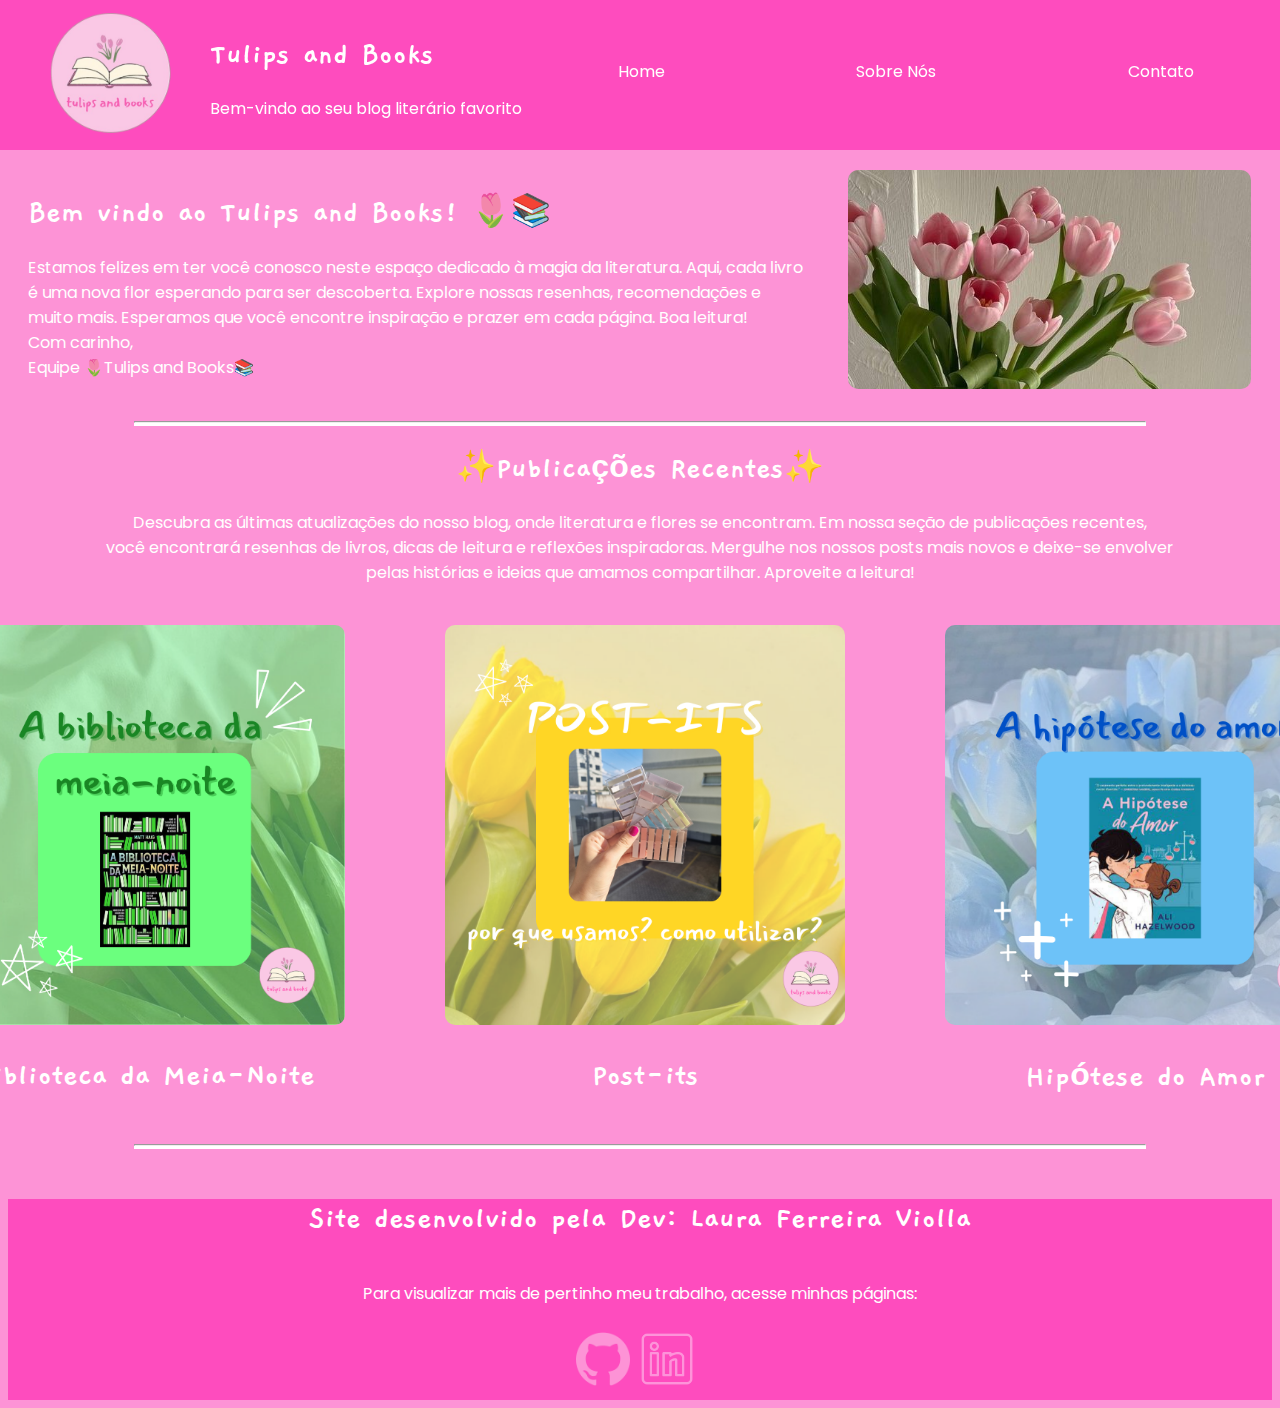
<file: index.html>
<!DOCTYPE html>
<html lang="pt-BR">

<head>
    <meta charset="UTF-8">
    <meta name="viewport" content="width=device-width, initial-scale=1.0">
    <link rel="stylesheet" href="style.css">
    <title>🌷Tulips and Books📚</title>
</head>

<body>
    <header>

        <div id="logo">
            <a href="https://www.instagram.com/tulips.and.books/">
                <img id="logo-img" src="img/logo.png" alt="">
            </a>

        </div>
        <div>
            <h1>Tulips and Books</h1>
            <p>Bem-vindo ao seu blog literário favorito</p>
        </div>

        <div class="links">
            <li><a href="index.html">Home</a></li>
            <li><a href="sobre.html">Sobre Nós</a></li>
            <li><a href="contato.html">Contato</a></li>
        </div>

    </header>
    <main>
        <div id="main-home">
            <h1>Bem vindo ao Tulips and Books! 🌷📚</h1>
            <p>Estamos felizes em ter você conosco neste espaço dedicado à magia da literatura. Aqui, cada livro é uma
                nova flor esperando para ser descoberta. Explore nossas resenhas, recomendações e muito mais. Esperamos
                que você encontre inspiração e prazer em cada página. Boa leitura!<br />Com carinho,<br />Equipe
                🌷Tulips and Books📚</p>
        </div>
        <div id="aside-home">
            <img id="tulips-aside" src="img/tulips.jpg" alt="">
        </div>
    </main>

    <div id="line">
        <hr>
    </div>

    <div id="posts-text">
        <h1>✨Publicações Recentes✨</h1>
        <p>Descubra as últimas atualizações do nosso blog, onde literatura e flores se encontram. Em nossa seção de
            publicações recentes,<br /> você encontrará resenhas de livros, dicas de leitura e reflexões inspiradoras.
            Mergulhe nos nossos posts mais novos e deixe-se envolver <br />pelas histórias e ideias que amamos
            compartilhar. Aproveite a leitura!</p>
    </div>

    <div id="Posts">

        <div id="BDMN">
            <a href="https://www.instagram.com/p/C2QasUVpf8o/?utm_source=ig_web_copy_link&igsh=MzRlODBiNWFlZA==">
                <img id="img-1" src="img/biblioteca-da-meia-noite.png" alt="">
            </a>
                <h2 id="text-1">Biblioteca da Meia-Noite</h2>
        </div>

        <div id="PT">
            <a href="https://www.instagram.com/p/C7hB3eiu3wT/?utm_source=ig_web_copy_link&igsh=MzRlODBiNWFlZA==">
                <img id="img-2" src="img/post-its.png" alt="">
            </a>
                <h2 id="text-2">Post-its</h2>
        </div>

        <div id="HDA">
            <a href="https://www.instagram.com/p/C3VZnE0ucih/?utm_source=ig_web_copy_link&igsh=MzRlODBiNWFlZA==">
                <img id="img-3" src="img/hipotese-do-amor.png" alt="">
            </a>
            <h2 id="text-3">Hipótese do Amor</h2>
        </div>
    </div>

    <div id="line">
        <hr>
    </div>

    <footer>
        <h4>Site desenvolvido pela Dev: Laura Ferreira Violla</h4>
        <p>Para visualizar mais de pertinho meu trabalho, acesse minhas páginas:</p>
        <div class="final">
            <a href="https://github.com/imlaurinhaaa"><img id="icon-1" src="img/github.png" alt="logo github"
                    width="54px" height="54px"></a>
            <a href="https://www.linkedin.com/in/laura-ferreira-violla-a526b12b1/"><img id="icon-2"
                    src="img/social (3).png" alt="logo linkdlen" width="74px" height="74px"></a>
        </div>
    </footer>

</body>

</html>
</file>
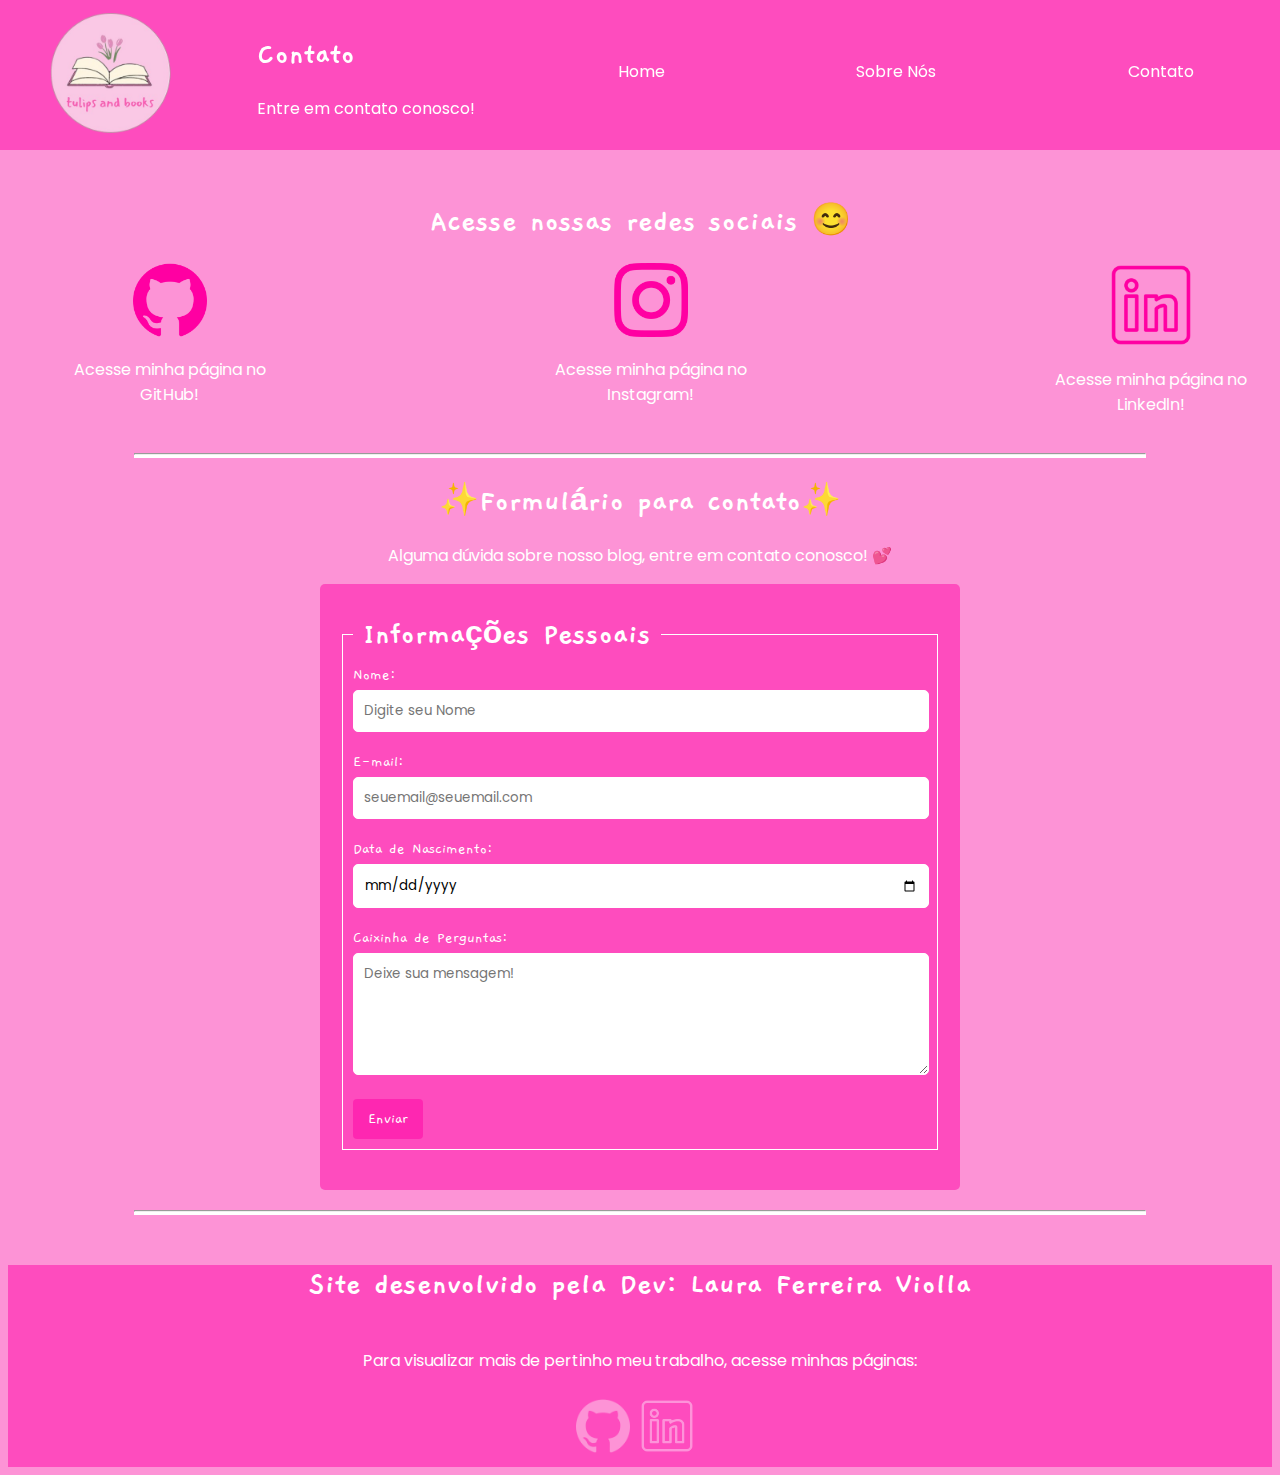
<file: contato.html>
<!DOCTYPE html>
<html lang="pt-BR">

<head>
    <meta charset="UTF-8">
    <meta name="viewport" content="width=device-width, initial-scale=1.0">
    <link rel="stylesheet" href="style.css">
    <title>🌷Tulips and Books📚</title>
</head>

<body>
    <header>

        <div id="logo">
            <a href="https://www.instagram.com/tulips.and.books/">
                <img id="logo-img" src="img/logo.png" alt="">
            </a>

        </div>
        <div>
            <h1>Contato</h1>
            <p>Entre em contato conosco!</p>
        </div>

        <div class="links">
            <li><a href="index.html">Home</a></li>
            <li><a href="sobre.html">Sobre Nós</a></li>
            <li><a href="contato.html">Contato</a></li>
        </div>
    </header>



    <div class="contato">

        <h1>Acesse nossas redes sociais 😊</h1>

        <div id="icons">
            <div class="github">
                <a href="https://github.com/imlaurinhaaa"><img id="github-img" src="img/github-dark.png" alt=""
                        width="74px" height="74px"></a>
                <p>Acesse minha página no GitHub!</p>
            </div>
            <div class="instagram">
                <a
                    href="https://www.instagram.com/tulips.and.books?utm_source=ig_web_button_share_sheet&igsh=ZDNlZDc0MzIxNw=="><img
                        id="instagram-img" src="img/instagram (1).png" alt="" width="74px" height="74px"></a>
                <p>Acesse minha página no Instagram!</p>
            </div>
            <div class="linkedln">
                <a href="https://www.linkedin.com/in/laura-ferreira-violla-a526b12b1/"><img id="linkedln-img"
                        src="img/social (2).png" alt="" width="84px" height="84px"></a>
                <p>Acesse minha página no Linkedln!</p>
            </div>
        </div>


    </div>

    <div id="line">
        <hr>
    </div>


    <div id="forms">
        <h1>✨Formulário para contato✨</h1>
        <p>Alguma dúvida sobre nosso blog, entre em contato conosco! 💕</p>
    </div>


    <form>
        <fieldset>
            <legend>Informações Pessoais</legend>
            <label for="nome">Nome:</label>
            <input type="text" id="nome" name="nome" placeholder="Digite seu Nome" required maxlength="100">

            <label for="email">E-mail:</label>
            <input type="email" id="email" name="email" placeholder="seuemail@seuemail.com" required>

            <label for="data-de-mnascimento">Data de Nascimento:</label>
            <input type="date" id="data-de-nascimento" name="data-de-nascimento" required>

            <label for="descricao">Caixinha de Perguntas:</label>
            <textarea name="descricao" id="descricao" rows="5" placeholder="Deixe sua mensagem!" required></textarea>

            <button type="submit">Enviar</button>

        </fieldset>
    </form>

    <div id="line">
        <hr>
    </div>

    <footer>
        <h4>Site desenvolvido pela Dev: Laura Ferreira Violla</h4>
        <p>Para visualizar mais de pertinho meu trabalho, acesse minhas páginas:</p>
        <div class="final">
            <a href="https://github.com/imlaurinhaaa"><img id="icon-1" src="img/github.png" alt="logo github"
                    width="54px" height="54px"></a>
            <a href="https://www.linkedin.com/in/laura-ferreira-violla-a526b12b1/"><img id="icon-2"
                    src="img/social (3).png" alt="logo linkdlen" width="74px" height="74px"></a>
        </div>
    </footer>

</body>

</html>
</file>
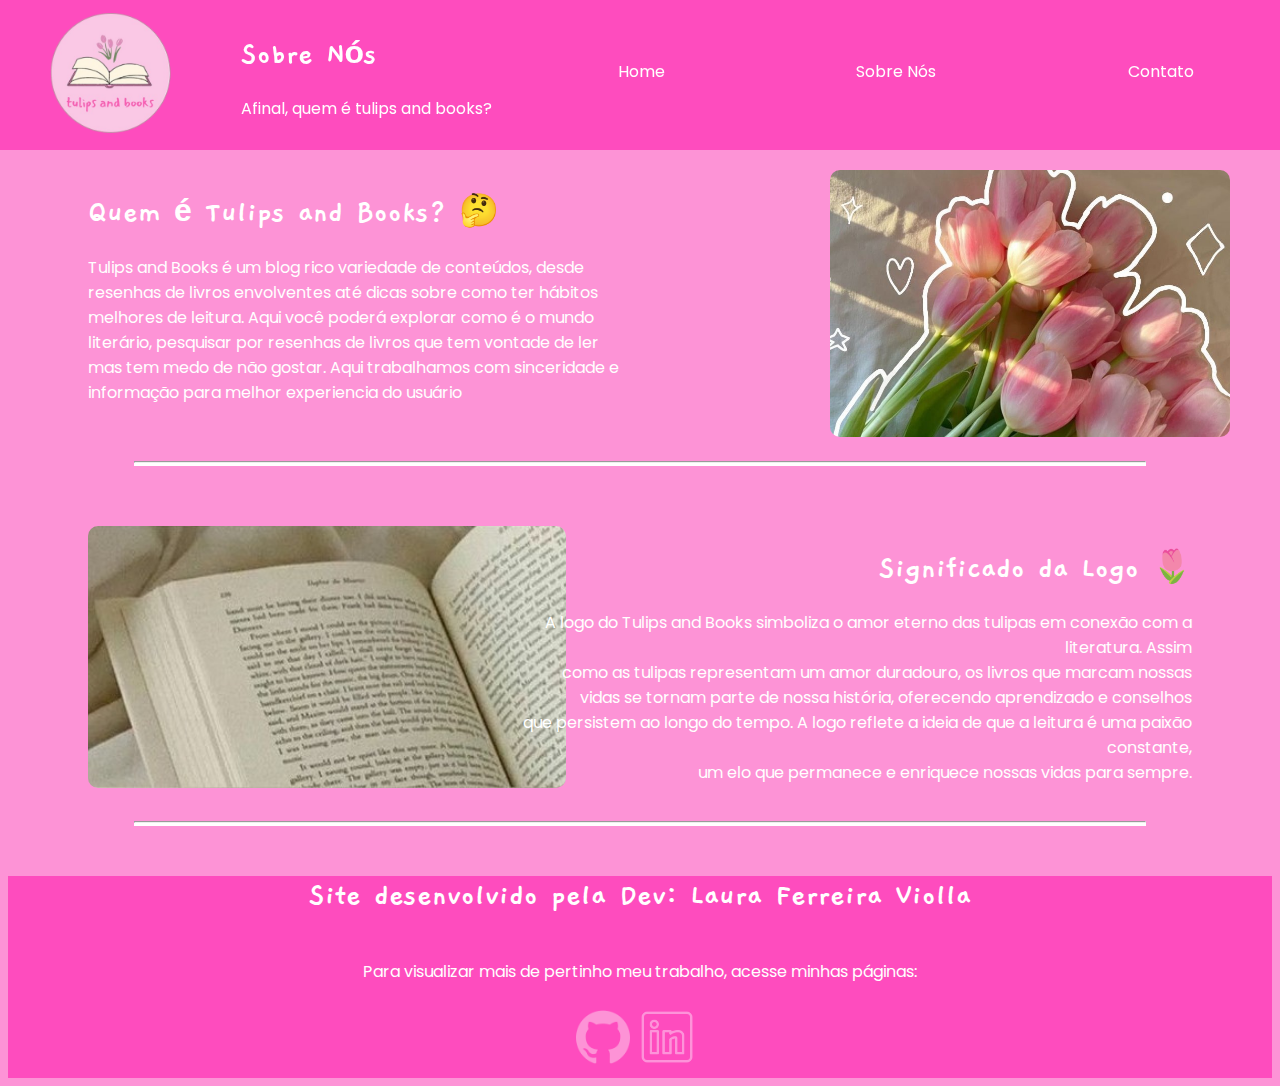
<file: sobre.html>
<!DOCTYPE html>
<html lang="pt-BR">

<head>
    <meta charset="UTF-8">
    <meta name="viewport" content="width=device-width, initial-scale=1.0">
    <link rel="stylesheet" href="style.css">
    <title>🌷Tulips and Books📚</title>
</head>

<body>
    <header>

        <div id="logo">
            <a href="https://www.instagram.com/tulips.and.books/">
                <img id="logo-img" src="img/logo.png" alt="">
            </a>

        </div>
        <div>
            <h1>Sobre Nós</h1>
            <p>Afinal, quem é tulips and books?</p>
        </div>

        <div class="links">
            <li><a href="index.html">Home</a></li>
            <li><a href="sobre.html">Sobre Nós</a></li>
            <li><a href="contato.html">Contato</a></li>
        </div>

    </header>
    <main>
        <div id="main-sobre">
            <h1>Quem é Tulips and Books? 🤔</h1>
            <p>Tulips and Books é um blog rico variedade de conteúdos, desde resenhas de livros envolventes até
                dicas sobre como ter hábitos melhores de leitura. Aqui você poderá explorar como é o mundo literário,
                pesquisar por resenhas de livros que tem vontade de ler mas tem medo de não gostar. Aqui trabalhamos com
                sinceridade e informação para melhor experiencia do usuário </p>
        </div>

        <aside>
            <div id="aside-sobre">
                <img src="img/tulips-img.jpg" alt="tulipas em cima de um livro aberto">
            </div>
        </aside>

    </main>

    <div id="line">
        <hr>
    </div>

    <div id="informacao">
        <div id="book-img">
            <img src="img/books.jpg" alt="">
        </div>

        <div id="infomation">
            <h1>Significado da Logo 🌷</h1>
            <p>A logo do Tulips and Books simboliza o amor eterno das tulipas em conexão com a literatura. Assim <br>
                como as tulipas representam um amor duradouro, os livros que marcam nossas <br> vidas se tornam parte de
                nossa história, oferecendo aprendizado e conselhos <br> que persistem ao longo do tempo. A logo reflete
                a ideia de que a leitura é uma paixão constante, <br> um elo que permanece e enriquece nossas vidas para
                sempre.</p>
        </div>
    </div>

    <div id="line">
        <hr>
    </div>


    <footer>
        <h4>Site desenvolvido pela Dev: Laura Ferreira Violla</h4>
        <p>Para visualizar mais de pertinho meu trabalho, acesse minhas páginas:</p>
        <div class="final">
            <a href="https://github.com/imlaurinhaaa"><img id="icon-1" src="img/github.png" alt="logo github"
                    width="54px" height="54px"></a>
            <a href="https://www.linkedin.com/in/laura-ferreira-violla-a526b12b1/"><img id="icon-2"
                    src="img/social (3).png" alt="logo linkdlen" width="74px" height="74px"></a>
        </div>
    </footer>
</body>

</html>
</file>
<file: style.css>
@import url('https://fonts.googleapis.com/css2?family=Fira+Sans:ital,wght@0,100;0,200;0,300;0,400;0,500;0,600;0,700;0,800;0,900;1,100;1,200;1,300;1,400;1,500;1,600;1,700;1,800;1,900&family=Gaegu&display=swap');
@import url('https://fonts.googleapis.com/css2?family=Fira+Sans:ital,wght@0,100;0,200;0,300;0,400;0,500;0,600;0,700;0,800;0,900;1,100;1,200;1,300;1,400;1,500;1,600;1,700;1,800;1,900&family=Gaegu&family=Poppins:ital,wght@0,100;0,200;0,300;0,400;0,500;0,600;0,700;0,800;0,900;1,100;1,200;1,300;1,400;1,500;1,600;1,700;1,800;1,900&display=swap');

.gaegu-regular {
    font-family: "Gaegu", sans-serif;
    font-weight: 400;
    font-style: normal;
}

.poppins-regular {
    font-family: "Poppins", sans-serif;
    font-weight: 400;
    font-style: normal;
}

h1,
h2,
h4,
legend {
    font-family: "Gaegu", sans-serif;
    background-color: none;
    font-size: xx-large;
    color: white;
}

p {
    font-family: "Poppins", sans-serif;
    color: white;
}

body {
    background-color: #fd93d6;
}

header {
    display: flex;
    justify-content: space-between;
    height: 130px;
    background-color: #ff00a27a;
    color: #ffffffd2;
    align-items: center;
    position: fixed;
    top: 0;
    left: 0;
    width: 100%;
    padding: 10px;
    z-index: 5;
    backdrop-filter: blur(10px);

}

#logo-img {
    height: 200px;
    width: 200px;
    border-radius: 100px;
}

.links {
    font-family: "Poppins", sans-serif;
    display: flex;
    justify-content: space-around;
    width: 60%;
    list-style: none;

}

.links a {
    position: relative;
    display: inline-block;
    overflow: hidden;
    color: #ffffff;
    text-decoration: none;
}

.links a::before {
    content: '';
    position: absolute;
    left: 0;
    bottom: 0;
    width: 100%;
    height: 3px;
    background: linear-gradient(90deg, #fff, #fd93d6);
    transform: translateX(-100%);
    transition: transform 0.3s ease;
}

.links a:hover::before {
    transform: translateX(0);
}

.links a:hover {
    color: #fff;
    transform: scale(1.1);
}




main {
    display: flex;
    justify-content: space-between;
    margin-top: 170px;
}

#main-home {
    width: 70%;
    margin-left: 20px;
    margin-right: 40px;
}

#aside-home {
    width: 38%;
}

#aside-home img {
    height: 95%;
    width: 95%;
    border-radius: 10px;
    object-fit: cover;
    margin-right: 30px;
}

#posts-text {
    text-align: center;
}

#Posts {
    text-align: center;
    margin-top: 40px;
    display: flex;
    justify-content: center;
    margin-left: 10px;
}

#texts-posts {
    text-align: center;
    display: flex;
    justify-content: center;
}

#text-1{
    margin-right: 100px;
}

#text-3{
    margin-left: 100px;
}

#img-1 {
    height: 400px;
    width: 400px;
    margin-right: 100px;
    border-radius: 10px;
    transition: transform 0.3s ease;
}

#img-1:hover {
    transform: translateY(-15px);
}

#img-2 {
    height: 400px;
    width: 400px;
    border-radius: 10px;
    transition: transform 0.3s ease;
}

#img-2:hover {
    transform: translateY(-15px);
}

#img-3 {
    height: 400px;
    width: 400px;
    margin-left: 100px;
    border-radius: 10px;
    transition: transform 0.3s ease;
}

#img-3:hover {
    transform: translateY(-15px);
}

#line {
    height: 5px;
    margin: 20px auto;
    width: 80%;
    background-color: #fff;
}

footer {
    background-color: #ff00a27a;
    color: #fff;
    text-align: center;
    position: relative;
    width: 100%;
    margin-top: 50px;
}

footer a {
    color: #fff;
    text-decoration: none;
}

footer a:hover {
    text-decoration: underline;
}

.final {
    display: flex;
    align-items: center;
    justify-content: center;
}

#icon-1 {
    transition: transform 0.3s ease;
}

#icon-1:hover {
    transform: translateY(-15px);
}

#icon-2 {
    transition: transform 0.3s ease;
}

#icon-2:hover {
    transform: translateY(-15px);
}

#main-sobre {
    width: 70%;
    margin-left: 80px;
    margin-right: 40px;
    justify-content: center;
}

#aside-sobre {
    width: 70%;
    margin-left: 60px;
}

#aside-sobre img {
    height: 95%;
    width: 95%;
    border-radius: 10px;
    object-fit: cover;
    margin-right: 30px;
    margin-left: 100px;
}

#informacao {
    display: flex;
    margin-top: 60px;
}

#book-img img {
    height: 95%;
    width: 95%;
    border-radius: 10px;
    object-fit: cover;
    margin-left: 23px;
    margin-left: 80px;
}

#infomation {
    width: 70%;
    text-align: end;
    margin-right: 80px;
}

.contato {
    margin-top: 200px;
    text-align: center;
    justify-self: center;
}

#profiles-img {
    display: flex;
    align-items: center;
    margin-left: 3%;
    margin-top: 3%;
    margin-bottom: 30px;
}

#github-img {
    transition: transform 0.3s ease;
}

#github-img:hover {
    transform: translateY(-15px);
}

#instagram-img {
    transition: transform 0.3s ease;
}

#instagram-img:hover {
    transform: translateY(-15px);
}

#linkedln-img {
    transition: transform 0.3s ease;
}

#linkedln-img:hover {
    transform: translateY(-15px);
}

#icons {
    display: flex;
    justify-content: center;
}

.github {
    margin-left: 45px
}

.instagram {
    margin-left: 235px
}

.linkedln {
    margin-left: 250px
}

#forms {
    text-align: center;
}

form {
    max-width: 600px;
    margin: 0 auto;
    background-color: #ff00a27a;
    padding: 20px;
    border-radius: 5px;
    box-shadow: 0 0 10px rgba(0, 0, 0. 0.1);
}

form fieldset {
    border: 1px solid rgb(255, 255, 255);
    padding: 10px;
    margin-bottom: 20px;
    margin-top: 10px;
}

form label {
    display: block;
    margin-bottom: 5px;
    color: rgb(255, 255, 255);
    font-family: "Gaegu", sans-serif
}

form legend {
    padding: 0 10px;
    font-weight: bold;
    color: rgb(255, 255, 255);
}

form input[type="text"],
form input[type="email"],
form input[type="date"],
form textarea {
    width: calc(100% - 20px);
    padding: 10px;
    margin-bottom: 20px;
    border: 1px solid rgb(255, 255, 255);
    border-radius: 5px;
    font-family: "Poppins", sans-serif;
}

form button {
    cursor: pointer;
    background-color: #ff00a27a;
    color: rgb(255, 255, 255);
    border: none;
    padding: 10px 15px;
    border-radius: 4px;
    font-size: 16px;
    font-family: "Gaegu", sans-serif
}

form button:hover {
    background-color: rgb(19, 197, 19);
}
</file>
